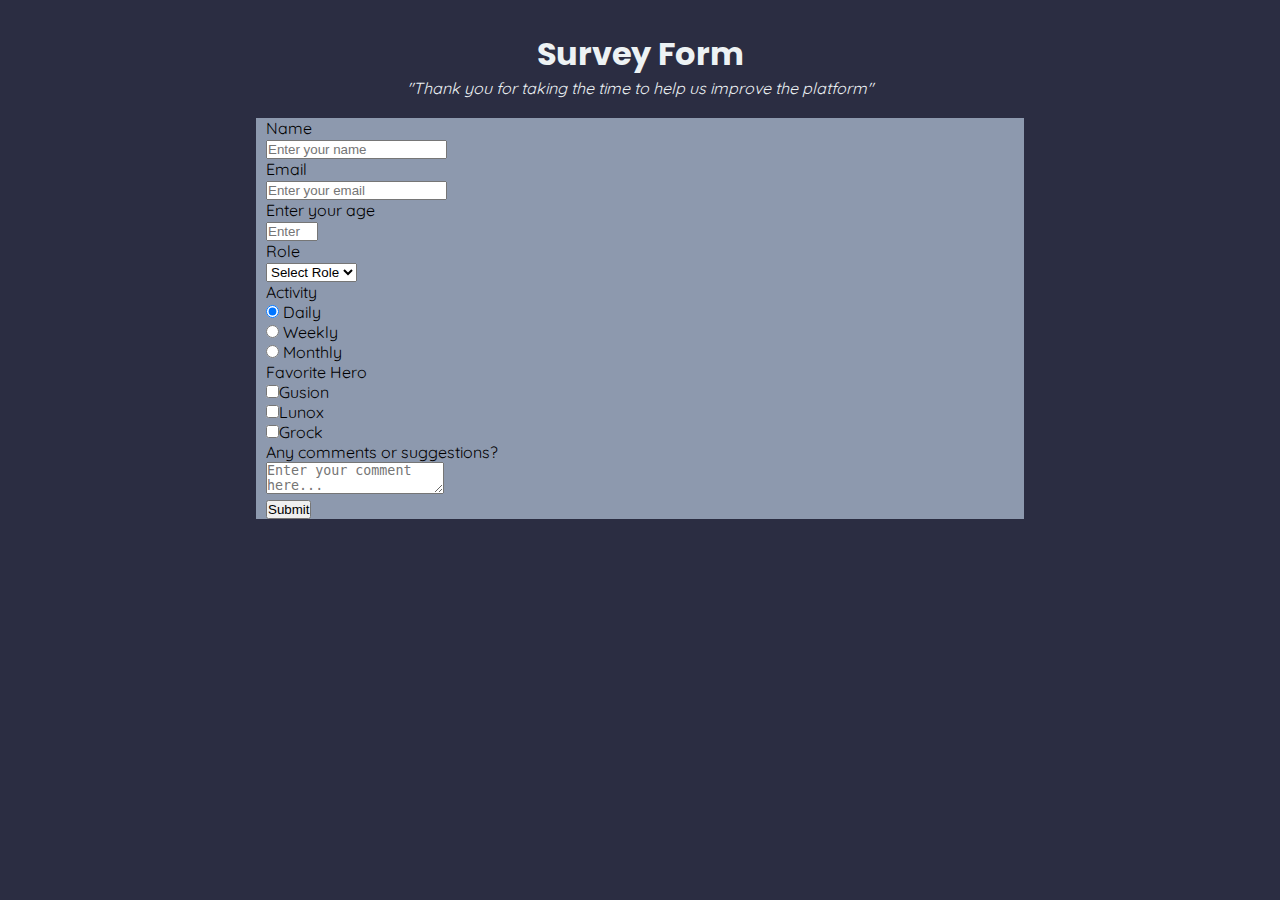
<file: freecodecamp/resposive web design/build a survey form/index.html>
<!DOCTYPE html>
<html lang="en">
   <head>
      <meta charset="UTF-8" />
      <meta http-equiv="X-UA-Compatible" content="IE=edge" />
      <meta name="viewport" content="width=device-width, initial-scale=1.0" />
      <title>Survey Form</title>
      <link rel="stylesheet" href="style.css" />
   </head>
   <body>
      <h1 id="title">Survey Form</h1>
      <p id="description">
         "Thank you for taking the time to help us improve the platform"
      </p>

      <!-- Form Body -->
      <div class="container" id="container">
         <form action="" id="survey-form">
            <!-- Label Name -->
            <label for="name" id="name-label">Name</label><br />
            <input
               type="name"
               name="name"
               id="name"
               placeholder="Enter your name"
               required
            /><br />

            <!-- Label Email -->
            <label for="email" id="email-label">Email</label> <br />
            <input
               type="email"
               name="email"
               id="email"
               placeholder="Enter your email"
               required
            /><br />

            <!-- Label Age -->
            <label for="age" id="number-label">Enter your age</label> <br>
            <input 
               type="number" 
               name="age" 
               id="number" 
               min="10"
               max="99"
               placeholder="Enter your age" 
               required
            /> <br>

            <!-- select role -->
            <label for="role" id="select role">Role</label> <br>
            <select 
               name="role" 
               id="dropdown"
               required>
               <option disabled selected value>Select Role</option>
               <option value="Marksman">Marksman</option>
               <option value="Mage">Mage</option>
               <option value="Tank">Tank</option>
               <option value="Fighter">Fighter</option>
               <option value="Assassin">Assassin</option>
            </select> <br>

            <!-- activity label -->
            <label for="activity">Activity</label><br>
            <label>
               <input
                 name="activity"
                 value="daily"
                 type="radio"
                 class="input-radio"
                 checked
               /> Daily</label
             > <br>

             <label>
               <input
                 name="activity"
                 value="weekly"
                 type="radio"
                 class="input-radio"
               /> Weekly</label
             > <br>

             <label>
               <input
                 name="activity"
                 value="weekly"
                 type="radio"
                 class="input-radio"
               /> Monthly</label
             ><br>

             <!-- Fav Hero Checkbox -->
             <label for="fav-hero">Favorite Hero</label><br>
               <label>
                  <input
                     name="prefer"
                     value="gusion"
                     type="checkbox"
                     class="input-checkbox"
                  />Gusion</label
               ><br>
               <label>
                  <input
                     name="prefer"
                     value="lunox"
                     type="checkbox"
                     class="input-checkbox"
                  >Lunox</label
               ><br>
               <label>
                  <input
                     name="prefer"
                     value="grock"
                     type="checkbox"
                     class="input-checkbox"
                  >Grock</label
               ><br>
            
               <!-- Textarea -->
               <label for="comment">Any comments or suggestions?</label><br>
               <textarea
                 id="comments"
                 class="input-textarea"
                 name="comment"
                 placeholder="Enter your comment here..."
               ></textarea><br>

               <!-- submit -->
               <button type="submit" id="submit" class="submit-button">
                  Submit
                </button>
         </form>
      </div>
   </body>
</html>
</file>
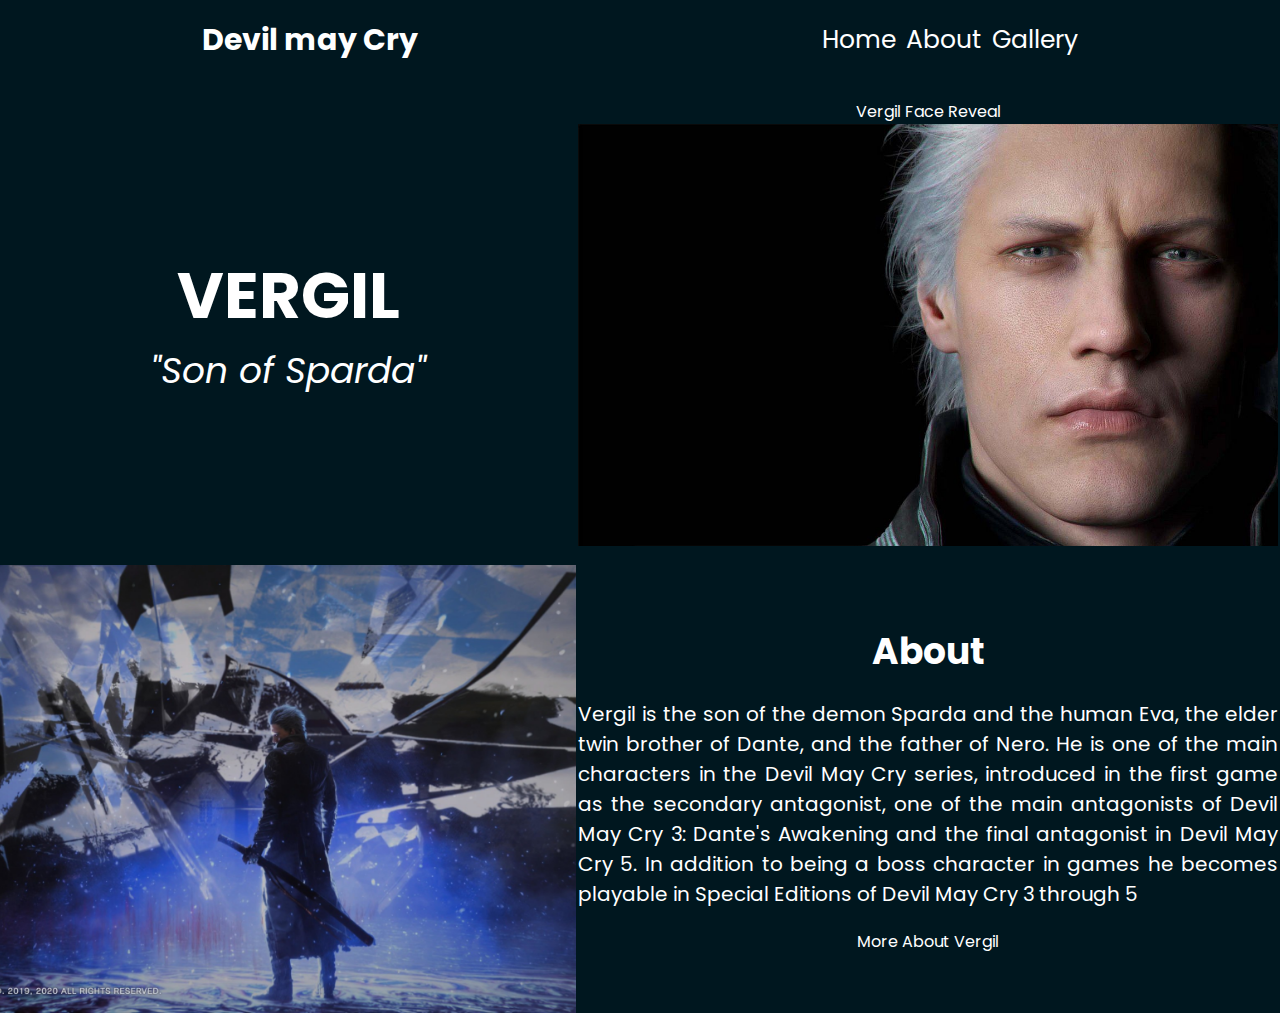
<file: freecodecamp/resposive web design/build a tribute page/index.html>
<!DOCTYPE html>
<html lang="en">
   <head>
      <meta charset="UTF-8" />
      <meta http-equiv="X-UA-Compatible" content="IE=edge" />
      <meta name="viewport" content="width=device-width, initial-scale=1.0" />
      <title>Apriana | Tribute Page</title>
      <link rel="stylesheet" href="style.css" />
   </head>
   <body>
      <!-- My tribute page should have an element with a corresponding id="main", which contains all other elements -->
      <div class="main" id="main">
         <!-- Navbar -->
         <nav class="navbar">
            <div class="brand-name">Devil may Cry</div>
            <div class="navbar-list">
               <ul class="list">
                  <li><a href="#">Home</a></li>
                  <li><a href="#">About</a></li>
                  <li><a href="#">Gallery</a></li>
               </ul>
            </div>
         </nav>

         <!-- Home -->
         <section class="home">
            <div class="left-side-home">
               <!-- I should see an element with a corresponding id="title", which contains a string (i.e. text) that describes the subject of the tribute page (e.g. "Dr. Norman Borlaug") -->
               <div class="title-section">
                  <div class="title" id="title">VERGIL</div>
                  <div class="subtitle" id="subtitle">"Son of Sparda"</div>
               </div>
            </div>
            <div class="right-side-home">
               <!-- I should see either a figure or a div element with a corresponding id="img-div" -->
               <figure id="img-div">
                  <!-- Within the img-div element, I should see an img element with a corresponding id="image" -->
                  <img src="image/vergil.jpg" alt="" id="image" />
                  <!-- Within the img-div element, I should see an element with a corresponding id="img-caption" that contains textual content describing the image shown in img-div. -->
                  <figcaption id="img-caption">Vergil Face Reveal</figcaption>
               </figure>
            </div>
         </section>

         <section class="about">
            <div class="left-side-about"></div>
            <div class="right-side-about">
               <!-- I should see an element with a corresponding id="tribute-info", which contains textual content describing the subject of the tribute page. -->
               <div class="tribute-info" id="tribute-info">
                  <div class="about-title" id="about-title">About</div>
                  <div class="about-info" id="about-info">
                     Vergil is the son of the demon Sparda and the human Eva,
                     the elder twin brother of Dante, and the father of Nero. He
                     is one of the main characters in the Devil May Cry series,
                     introduced in the first game as the secondary antagonist,
                     one of the main antagonists of Devil May Cry 3: Dante's
                     Awakening and the final antagonist in Devil May Cry 5. In
                     addition to being a boss character in games he becomes
                     playable in Special Editions of Devil May Cry 3 through 5
                  </div>
                  <a
                     id="tribute-link"
                     href="https://devilmaycry.fandom.com/wiki/Vergil"
                     target="_blank"
                     >More About Vergil</a
                  >
               </div>
            </div>
         </section>
      </div>
   </body>
</html>
</file>
<file: freecodecamp/resposive web design/build a survey form/style.css>
@import url('https://fonts.googleapis.com/css2?family=Poppins:wght@200;400;700&family=Quicksand:wght@400;500;600&family=Syne&display=swap');
/* 
font-family: 'Poppins', sans-serif;
font-family: 'Syne', sans-serif; 
font-family: 'Quicksand', sans-serif;
*/

* {
   padding: 0;
   margin: 0;
}

body {
   font-family: 'Quicksand', sans-serif;
   background-color: #2b2d42;
}

#title {
   font-family: 'Poppins', sans-serif;
   text-align: center;
   color: #edf2f4;
   margin-top: 30px;
}

#description {
   text-align: center;
   color: #edf2f4;
   font-style: italic;
   margin-bottom: 20px;
}

#container {
   background-color: #8d99ae;
   width: 60%;
   margin: auto;
   /* height: 200px; */
}

#survey-form {
   margin: 10px;
}

@media only screen and (max-width: 500px) {
   #title {
      font-size: 25px;
   }

   #description {
      display: none;
   }

   #container {
      width: 90%;
   }
}
</file>
<file: freecodecamp/resposive web design/build a tribute page/style.css>
@import url('https://fonts.googleapis.com/css2?family=Poppins:wght@200;400;700&family=Syne&display=swap');
/* 
font-family: 'Poppins', sans-serif;
font-family: 'Syne', sans-serif; 
*/

* {
   margin: 0;
   padding: 0;
}

body {
   font-family: 'Poppins', sans-serif;
}

.navbar {
   display: flex;
   justify-content: space-around;
   height: 80px;
   align-items: center;
   background-color: #00171f;
}

/* Navbar */
.navbar .brand-name {
   font-size: 30px;
   font-weight: 700;
   color: #ffffff;
}

.navbar-list {
   width: 20%;
}

.navbar-list .list {
   display: flex;
   justify-content: space-between;
   list-style: none;
   font-size: 25px;
}

.navbar-list .list a {
   text-decoration: none;
   color: #ffffff;
}

/* Home */
.home {
   height: 485px;
   width: 100%;
   background-color: #00171f;
   display: flex;
}

.home .left-side-home {
   width: 45%;
   display: flex;
   justify-content: center;
   align-items: center;
}

.title-section {
   color: #ffffff;
   display: flex;
   flex-direction: column;
   align-items: center;
}

#title {
   font-size: 64px;
   font-weight: 700;
}

#subtitle {
   font-size: 36px;
   font-style: italic;
}

.home .right-side-home {
   width: 55%;
   display: flex;
   justify-content: center;
   align-items: center;
   background-color: #00171f;
}

#img-div {
   display: flex;
   justify-content: center;
   align-items: center;
   flex-direction: column-reverse;
   color: #fff;
}

#img-div img {
   width: 700px;
   display: block;
   max-width: 100%;
   margin-left: auto;
   margin-right: auto;
}

/* About */
.about {
   width: 100%;
   height: 448px;
   background-color: #00171f;
   display: flex;
}

.left-side-about {
   width: 45%;
   background: url(image/vergil2.jpg);
   background-size: cover;
   background-position: center;
}

.right-side-about {
   width: 55%;
   display: flex;
   justify-content: center;
   align-items: center;
   color: #fff;
}

#tribute-info {
   display: flex;
   flex-direction: column;
   justify-content: center;
   align-items: center;
}

#about-title {
   font-size: 36px;
   font-weight: 700;
   margin-bottom: 20px;
}

#about-info {
   width: 700px;
   font-size: 20px;
   text-align: justify;
}

#tribute-link {
   text-decoration: none;
   color: #fff;
   margin-top: 20px;
}

#tribute-link:hover {
   color: rgb(109, 107, 107);
}
</file>
